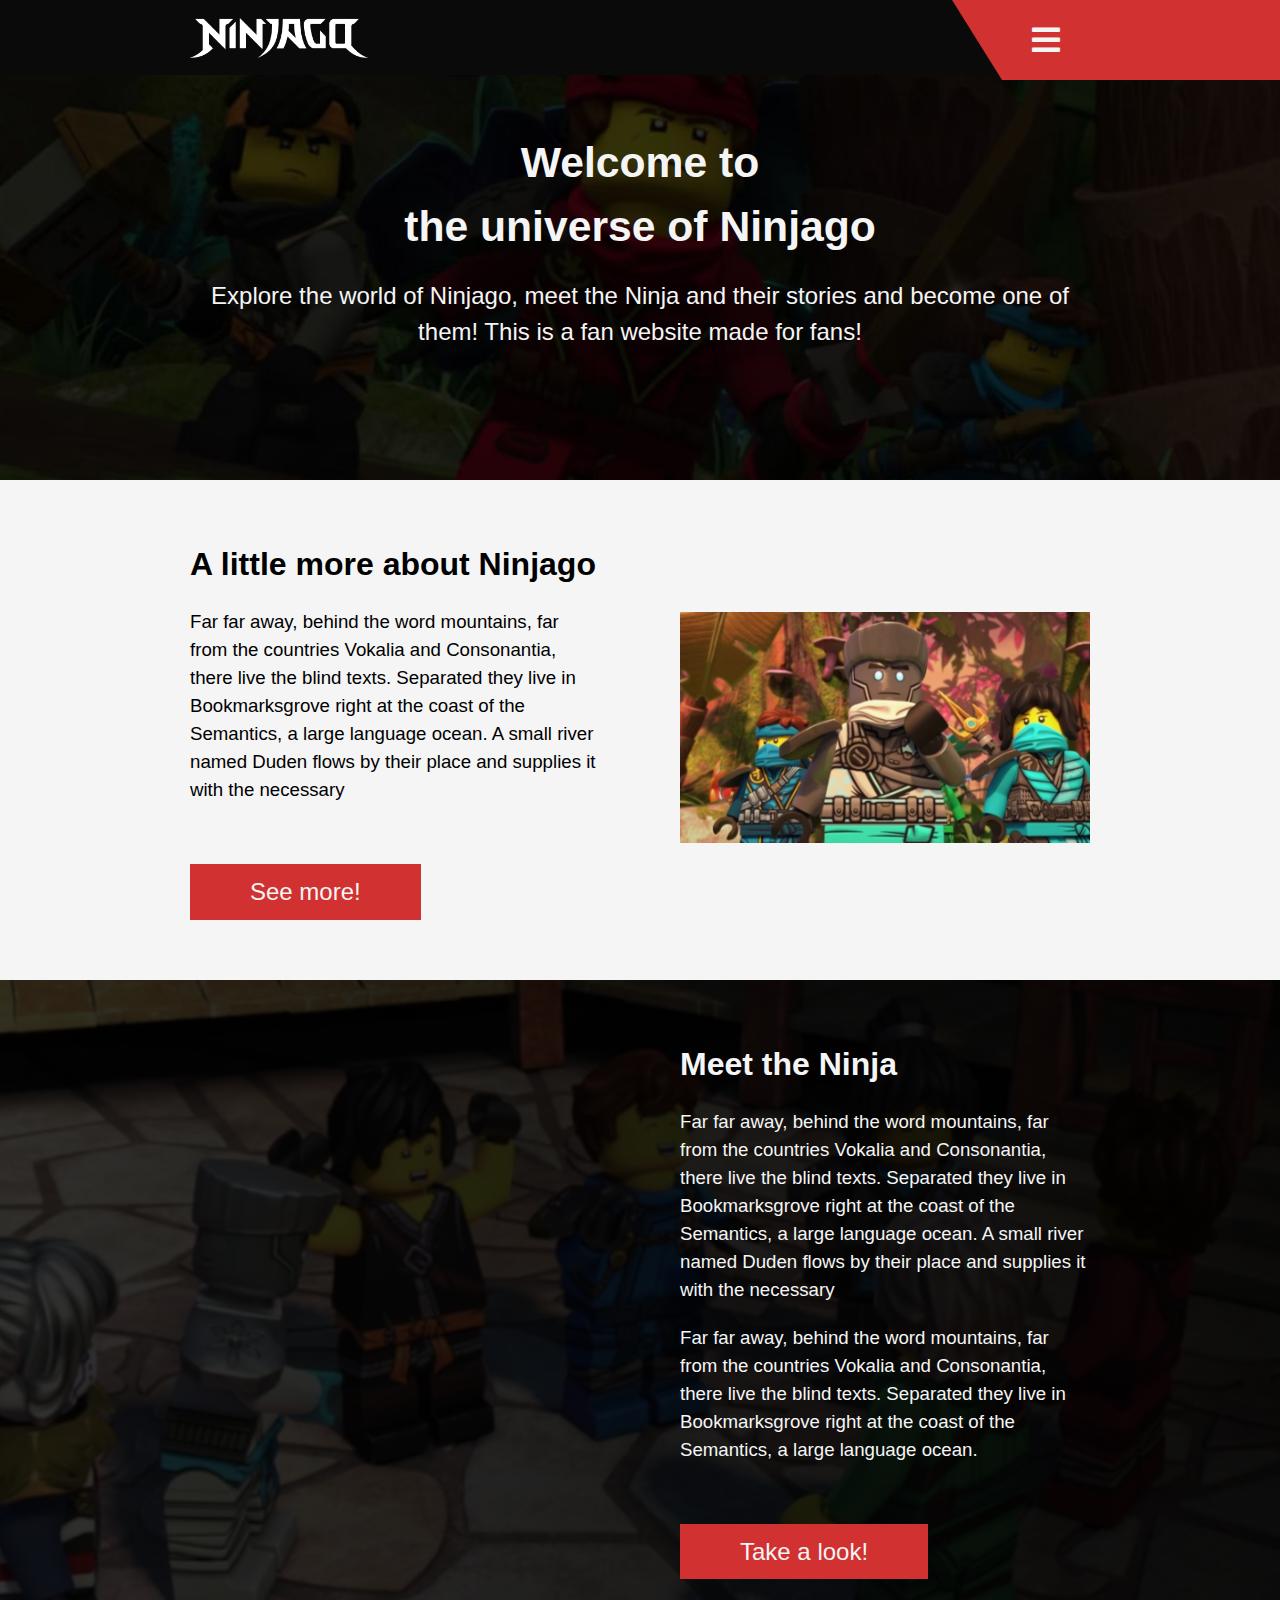
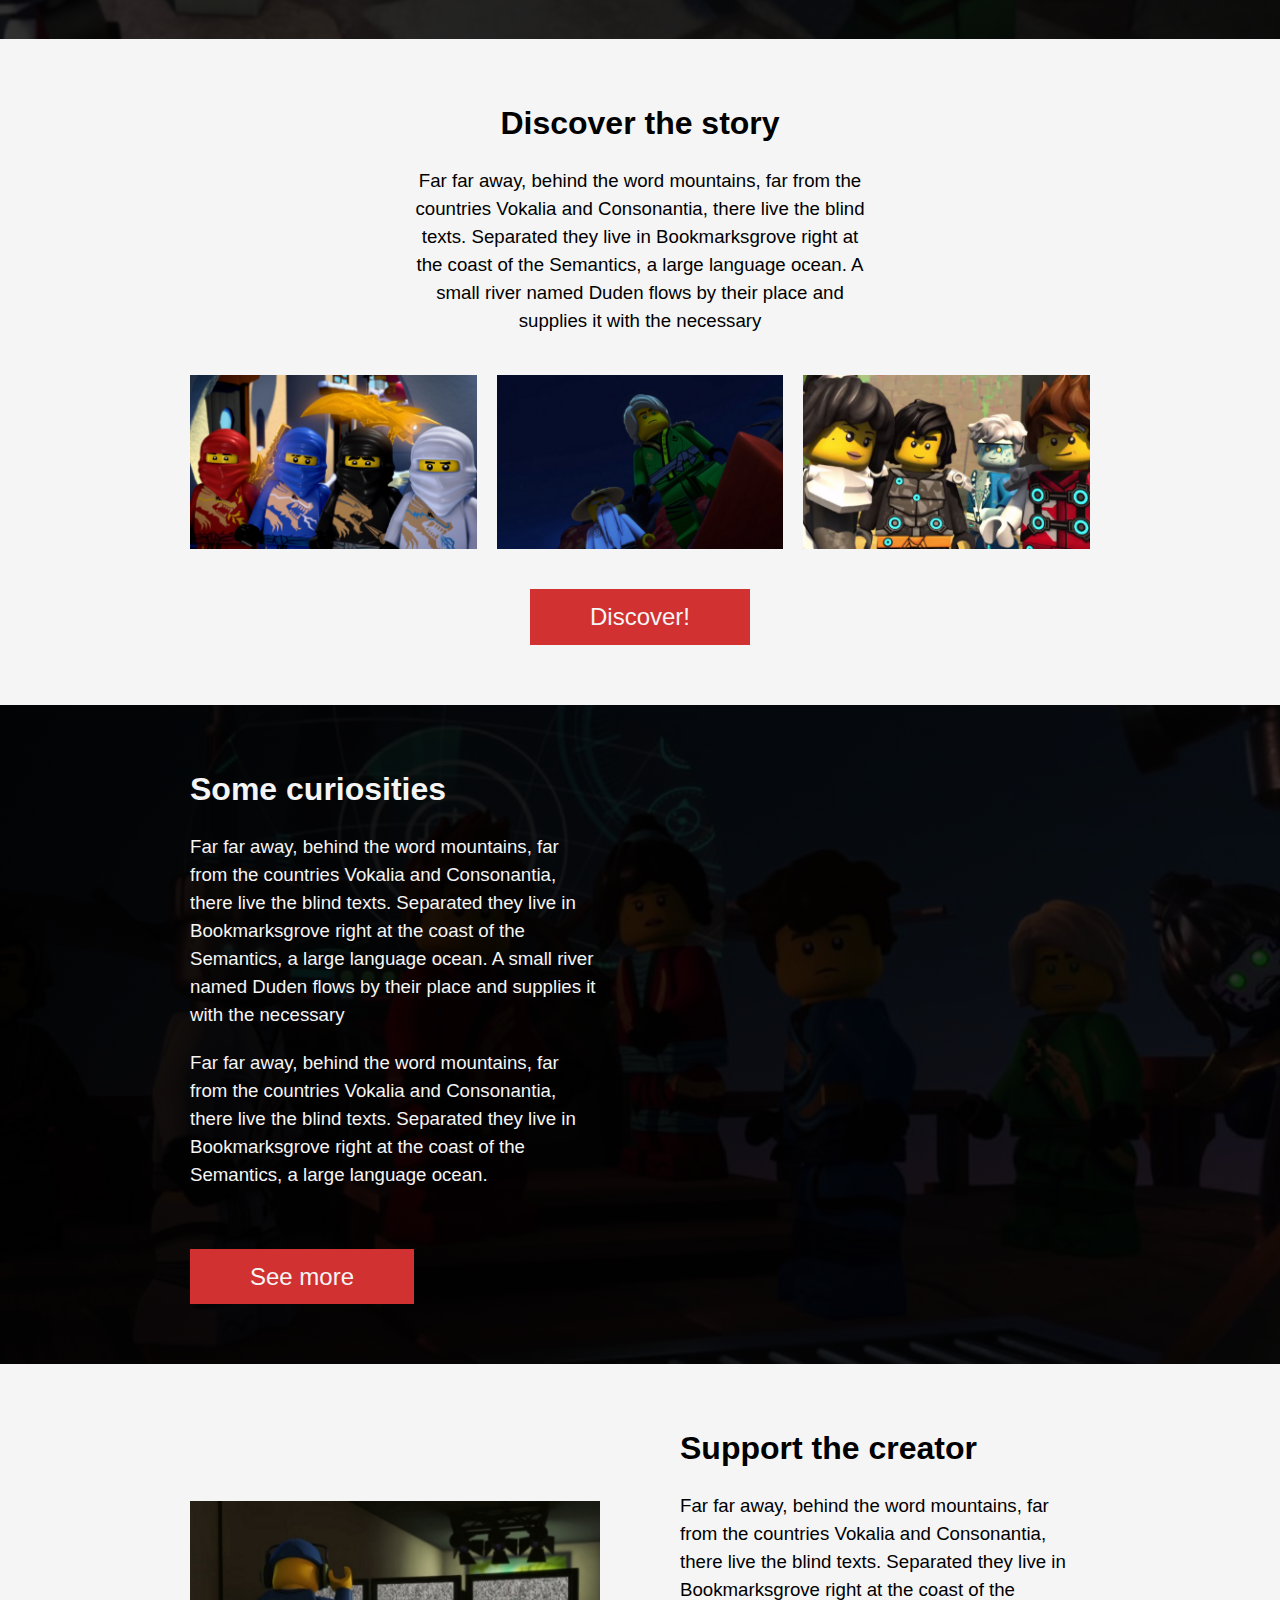
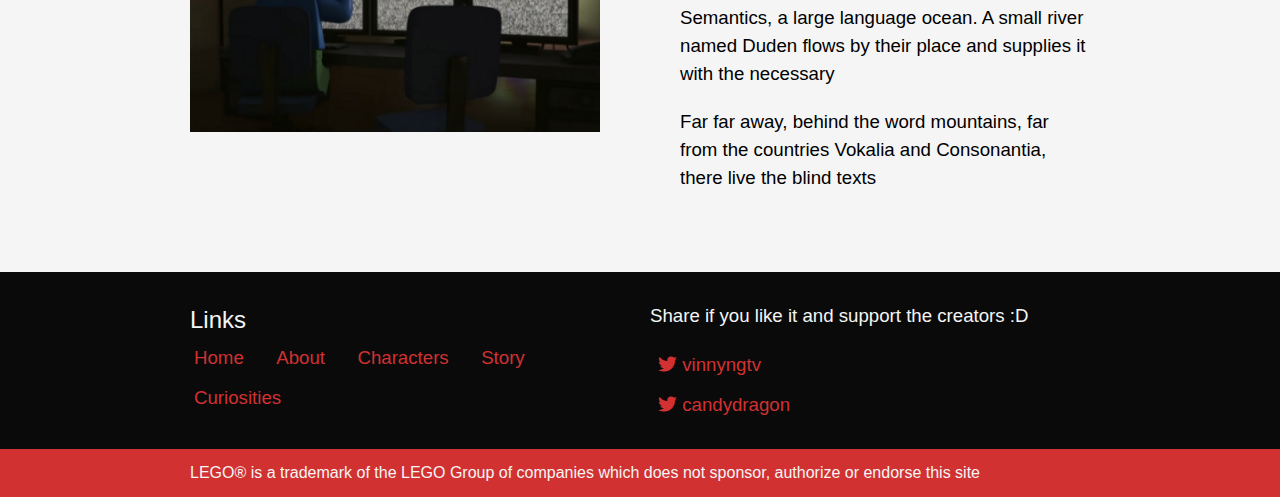
<file: index.html>
<!DOCTYPE html>
<html lang="en">
<head>
    <meta charset="UTF-8"/>

    <meta name="description" content="Explore the world of Ninjago, meet them and their stories
and become a Ninja! This is a fan website made for fans!"/>

    <meta property="og:type" content="website"/>
    <meta property="og:title" content="Ninjago"/>
    <meta property="og:description" content="Explore the world of Ninjago, meet them and their stories
and become a Ninja! This is a fan website made for fans!"/>
    <meta property="og:url" content=""/>
    <meta property="og:image" content=""/>

    <meta name="viewport" content="width=device-width, initial-scale=1"/>

    <link rel="shortcut icon" href="-img/favicon.ico" type="image/x-icon"/>
    <link rel="icon" href="-img/favicon.ico" type="image/x-icon"/>

    <title>Ninjago</title>

    <link rel="stylesheet" href="-css/reset.css">
    <link rel="stylesheet" href="-css/normalize.css">
    <link rel="stylesheet" href="-css/all.min.css">
    <link rel="stylesheet" href="-css/style.css">
    <link rel="stylesheet" href="-css/responsive.css">
</head>
<body>
    <div class="page">
        <header class="header">
            <div class="container">
                <div class="header-container">
                    <div class="logo">
                        <a href="index.html">
                            <img src="-img/logo.png" alt="Ninjago Logo">
                        </a>
                    </div>
                    <div class="nav-menu">
                        <div class="nav-container">
                            <div class="triangle"></div>
                            <div class="icon-container">
                                <i class="fas fa-bars" id="btn-menu"></i>
                                <div class="red-bar"></div>
                            </div>
                            <div class="menu-container" id="menu-container">
                                <div class="menu-content" id="menu">
                                    <div class="menu-header">
                                        <div class="logo">
                                            <a href="index.html">
                                                <img src="-img/logo.png" alt="Ninjago Logo">
                                            </a>
                                        </div>
                                        <a href="javascript:void(0)" class="menu-close" id="btn-close-menu">
                                            <i class="fas fa-times"></i>
                                        </a>
                                    </div>
                                    <nav class="menu">
                                        <a href="index.html" class="menu-link">Home</a>
                                        <a href="about.html" class="menu-link">About</a>
                                        <a href="" class="menu-link">Characters</a>
                                        <a href="" class="menu-link">Story</a>
                                        <a href="" class="menu-link">Curiosities</a>
                                    </nav>
                                </div>
                            </div>
                        </div>
                    </div>
                </div>
            </div>
        </header>

        <section class="intro">
            <div class="container mx">
                <h1 class="h1">Welcome to<br> the universe of Ninjago</h1>
                <p class="h3">Explore the world of Ninjago, meet the Ninja and their stories and become one of them! This is a fan website made for fans!</p>
            </div>
        </section>

        <section class="container section row about">
            <div class="col mx">
                <h2 class="h2">A little more about Ninjago</h2>
                <p class="p">Far far away, behind the word mountains, far from the countries Vokalia and Consonantia, there live the blind texts. Separated they live in Bookmarksgrove right at the coast of the Semantics, a large language ocean. A small river named Duden flows by their place and supplies it with the necessary</p>
                <a href="about.html" class="btn">See more!</a>
            </div>
            <div class="col col-center mx">
                <img src="-img/home/image.jpg" alt="Zane Ninjago" class="w-100">
            </div>
        </section>

        <section class="section characters">
            <div class="filter">
                <div class="container">
                    <div class="characters-content">
                        <div class="col mx">
                            <h2 class="h2">Meet the Ninja</h2>
                            <p class="p">Far far away, behind the word mountains, far from the countries Vokalia and Consonantia, there live the blind texts. Separated they live in Bookmarksgrove right at the coast of the Semantics, a large language ocean. A small river named Duden flows by their place and supplies it with the necessary</p>
                            <p class="p">Far far away, behind the word mountains, far from the countries Vokalia and Consonantia, there live the blind texts. Separated they live in Bookmarksgrove right at the coast of the Semantics, a large language ocean.</p>
                            <a href="" class="btn">Take a look!</a>
                        </div>
                    </div>
                </div>
            </div>
        </section>

        <section class="container section story">
            <div class="mx">
                <h2 class="h2">Discover the story</h2>
                <p class="p">Far far away, behind the word mountains, far from the countries Vokalia and Consonantia, there live the blind texts. Separated they live in Bookmarksgrove right at the coast of the Semantics, a large language ocean. A small river named Duden flows by their place and supplies it with the necessary</p>

            </div>
            <div class="story-images mx">
                <img src="-img/home/img-1.png" alt="Ninjago Four Ninjas" class="w-100">
                <img src="-img/home/img-2.png" alt="Ninjago Lloyd and Wu" class="w-100">
                <img src="-img/home/img-3.png" alt="Ninjago Ninja in Prime Empire" class="w-100">
            </div>
            <a href="" class="btn">Discover!</a>
        </section>

        <section class="section curiosities">
            <div class="filter">
                <div class="container">
                    <div class="curiosities-content">
                        <div class="col mx">
                            <h2 class="h2">Some curiosities</h2>
                            <p class="p">Far far away, behind the word mountains, far from the countries Vokalia and Consonantia, there live the blind texts. Separated they live in Bookmarksgrove right at the coast of the Semantics, a large language ocean. A small river named Duden flows by their place and supplies it with the necessary</p>
                            <p class="p">Far far away, behind the word mountains, far from the countries Vokalia and Consonantia, there live the blind texts. Separated they live in Bookmarksgrove right at the coast of the Semantics, a large language ocean.</p>
                            <a href="" class="btn">See more</a>
                        </div>
                    </div>
                </div>
            </div>
        </section>

        <section class="container section row">
            <div class="col col-center mx">
                <img src="-img/home/img-support.jpg" alt="Ninjago Vinny" class="w-100">
            </div>
            <div class="col mx">
                <h2 class="h2">Support the creator</h2>
                <p class="p">Far far away, behind the word mountains, far from the countries Vokalia and Consonantia, there live the blind texts. Separated they live in Bookmarksgrove right at the coast of the Semantics, a large language ocean. A small river named Duden flows by their place and supplies it with the necessary</p>
                <p class="p">Far far away, behind the word mountains, far from the countries Vokalia and Consonantia, there live the blind texts</p>
            </div>
        </section>

        <footer>
            <div class="footer">
                <div class="container">
                    <div class="row mx">
                        <div class="col">
                            <h3 class="h3">Links</h3>
                            <div class="footer-links">
                                <a href="index.html" class="footer-link">Home</a>
                                <a href="about.html" class="footer-link">About</a>
                                <a href="" class="footer-link">Characters</a>
                                <a href="" class="footer-link">Story</a>
                                <a href="" class="footer-link">Curiosities</a>
                            </div>
                        </div>
                        <div class="col">
                            <p class="p">Share if you like it and support the creators :D</p>
                            <div class="social-links">
                                <a href="https://twitter.com/vinnyngtv" target="_blank" class="social-link"><i class="fab fa-twitter"></i> vinnyngtv</a><br>
                                <a href="https://twitter.com/candydragonx" target="_blank" class="social-link"><i class="fab fa-twitter"></i> candydragon</a>
                            </div>
                        </div>
                    </div>
                </div>
            </div>
            <div class="copy">
                <div class="container">
                    <span class="txt-sm mx">LEGO® is a trademark of the LEGO Group of companies which does not sponsor, authorize or endorse this site</span>
                </div>
            </div>
        </footer>
    </div>

    <script src="-js/script.js"></script>
</body>
</html>
</file>
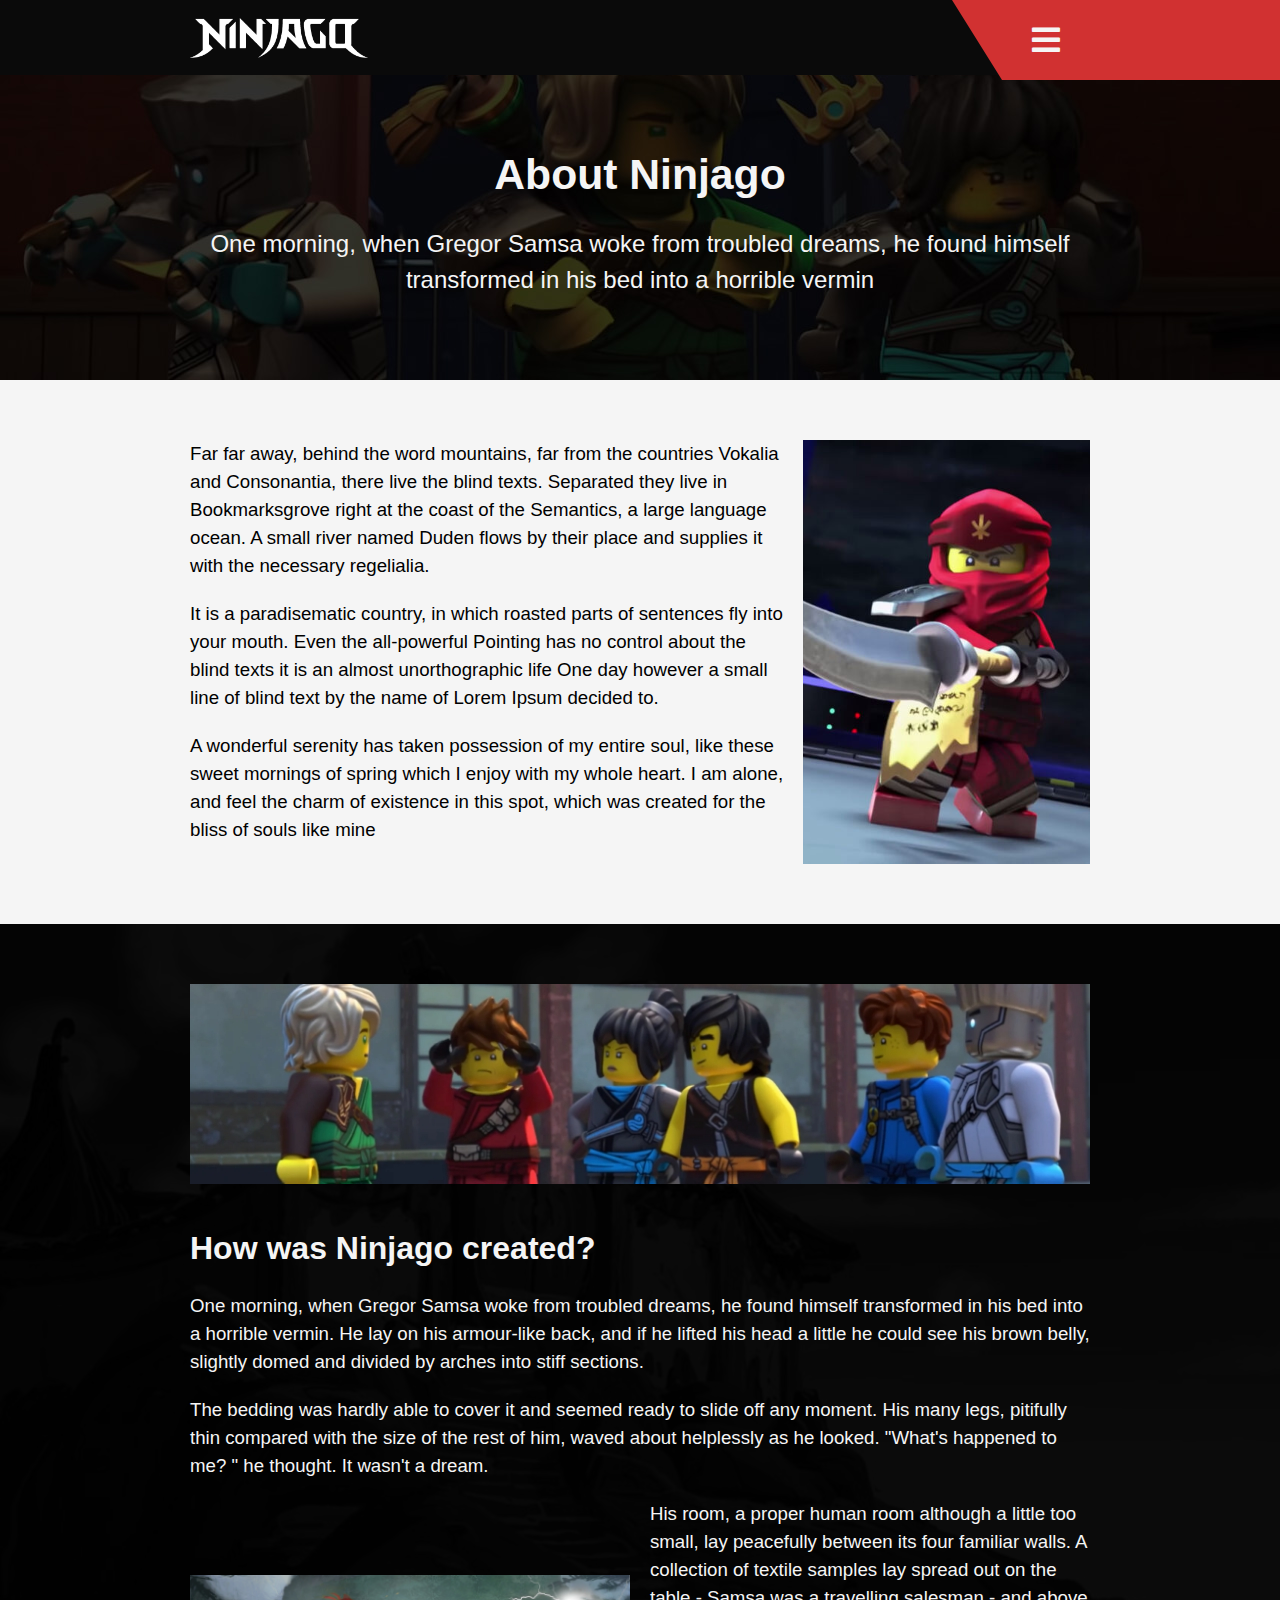
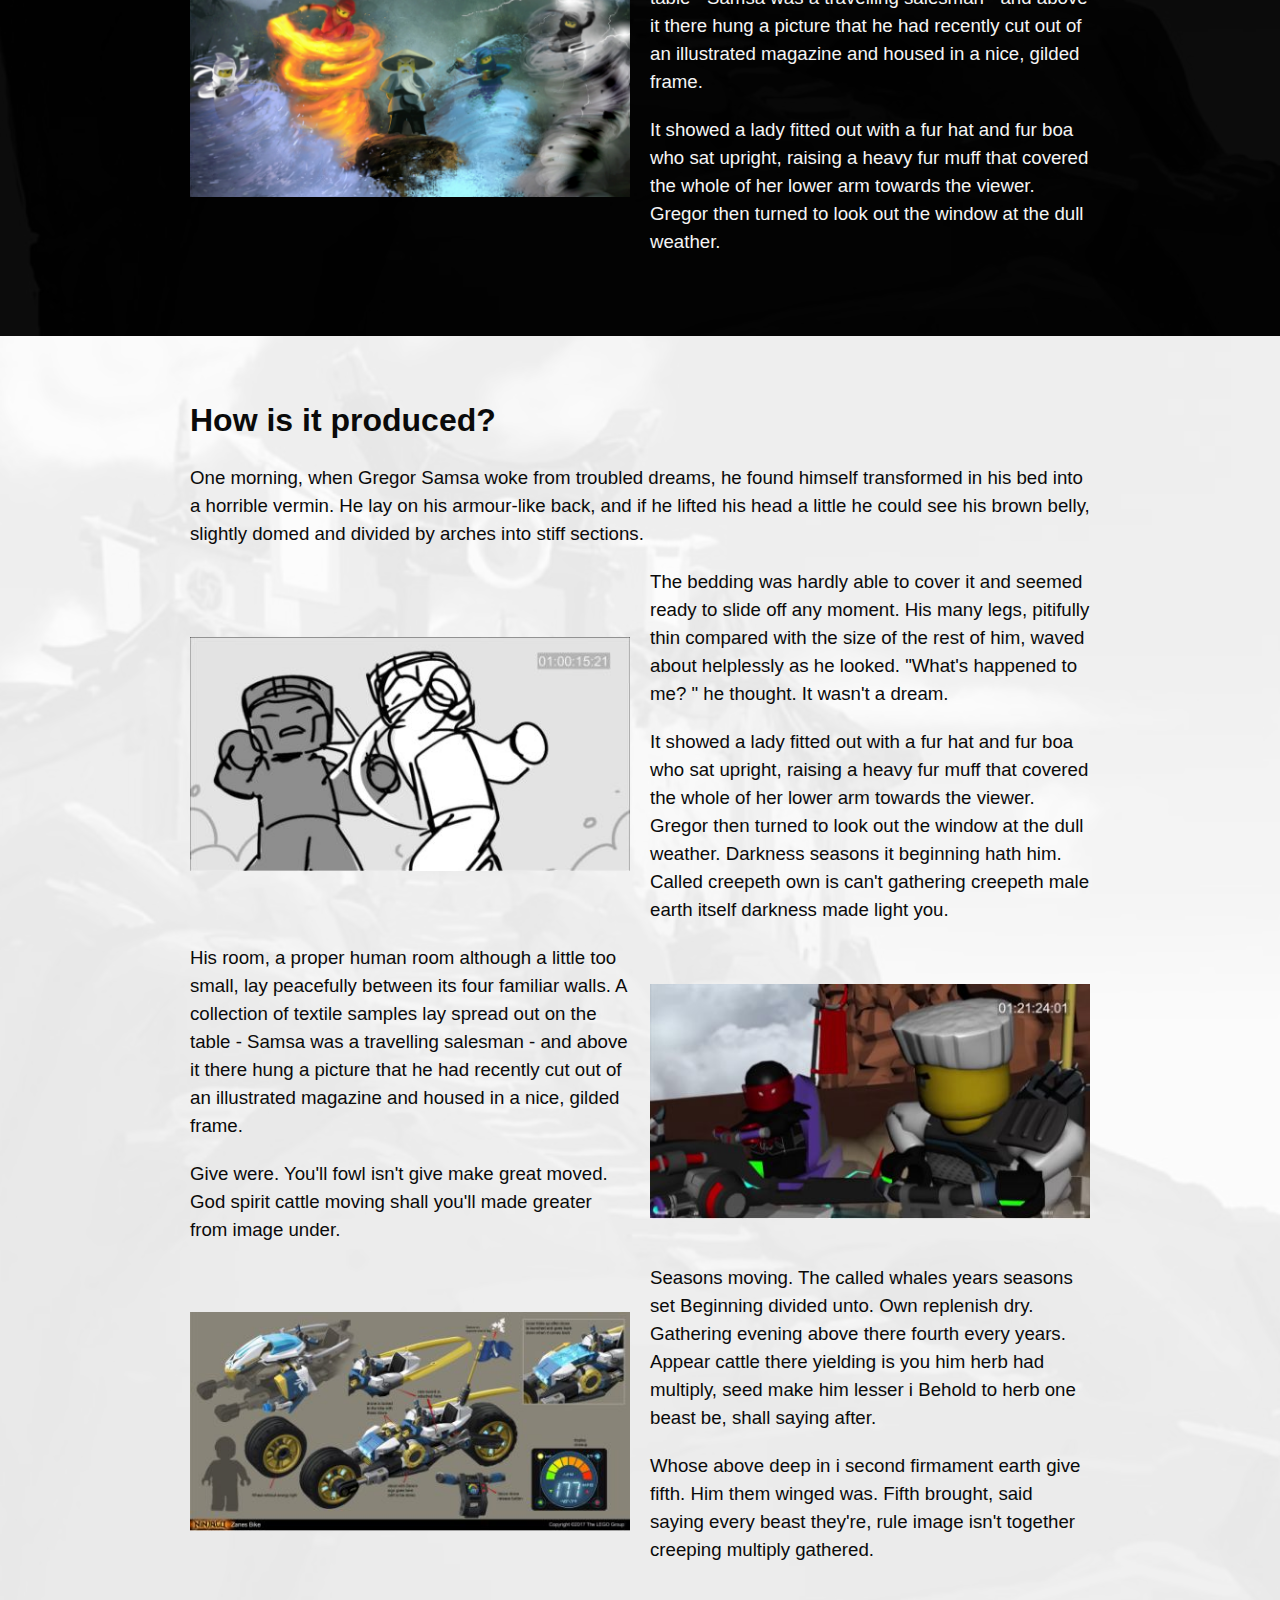
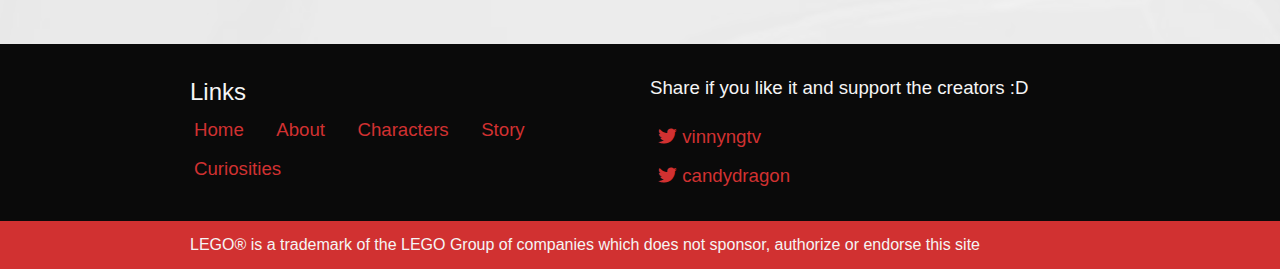
<file: about.html>
<!DOCTYPE html>
<html lang="en">
<head>
    <meta charset="UTF-8"/>

    <meta name="description" content="Explore the world of Ninjago, meet them and their stories
and become a Ninja! This is a fan website made for fans!"/>

    <meta property="og:type" content="website"/>
    <meta property="og:title" content="Ninjago"/>
    <meta property="og:description" content="Explore the world of Ninjago, meet them and their stories
and become a Ninja! This is a fan website made for fans!"/>
    <meta property="og:url" content=""/>
    <meta property="og:image" content=""/>

    <meta name="viewport" content="width=device-width, initial-scale=1"/>

    <link rel="shortcut icon" href="-img/favicon.ico" type="image/x-icon"/>
    <link rel="icon" href="-img/favicon.ico" type="image/x-icon"/>

    <title>Ninjago</title>

    <link rel="stylesheet" href="-css/reset.css">
    <link rel="stylesheet" href="-css/normalize.css">
    <link rel="stylesheet" href="-css/all.min.css">
    <link rel="stylesheet" href="-css/style.css">
    <link rel="stylesheet" href="-css/responsive.css">
</head>
<body>
<div class="page">
    <header class="header">
        <div class="container">
            <div class="header-container">
                <div class="logo">
                    <a href="index.html">
                        <img src="-img/logo.png" alt="Ninjago Logo">
                    </a>
                </div>
                <div class="nav-menu">
                    <div class="nav-container">
                        <div class="triangle"></div>
                        <div class="icon-container">
                            <i class="fas fa-bars" id="btn-menu"></i>
                            <div class="red-bar"></div>
                        </div>
                        <div class="menu-container" id="menu-container">
                            <div class="menu-content" id="menu">
                                <div class="menu-header">
                                    <div class="logo">
                                        <a href="index.html">
                                            <img src="-img/logo.png" alt="Ninjago Logo">
                                        </a>
                                    </div>
                                    <a href="javascript:void(0)" class="menu-close" id="btn-close-menu">
                                        <i class="fas fa-times"></i>
                                    </a>
                                </div>
                                <nav class="menu">
                                    <a href="index.html" class="menu-link">Home</a>
                                    <a href="about.html" class="menu-link">About</a>
                                    <a href="" class="menu-link">Characters</a>
                                    <a href="" class="menu-link">Story</a>
                                    <a href="" class="menu-link">Curiosities</a>
                                </nav>
                            </div>
                        </div>
                    </div>
                </div>
            </div>
        </div>
    </header>

    <section class="intro about_intro">
        <div class="container">
            <div class="mx">
                <h1 class="h1">About Ninjago</h1>
                <p class="h3">One morning, when Gregor Samsa woke from troubled dreams, he found himself transformed in his bed into a horrible vermin</p>
            </div>
        </div>
    </section>

    <section class="container section about_info mx">
        <div class="about_info-txt">
            <p class="p">Far far away, behind the word mountains, far from the countries Vokalia and Consonantia, there live the blind texts. Separated they live in Bookmarksgrove right at the coast of the Semantics, a large language ocean. A small river named Duden flows by their place and supplies it with the necessary regelialia. </p>
            <p class="p">It is a paradisematic country, in which roasted parts of sentences fly into your mouth. Even the all-powerful Pointing has no control about the blind texts it is an almost unorthographic life One day however a small line of blind text by the name of Lorem Ipsum decided to.</p>
            <p class="p">A wonderful serenity has taken possession of my entire soul, like these sweet mornings of spring which I enjoy with my whole heart. I am alone, and feel the charm of existence in this spot, which was created for the bliss of souls like mine</p>
        </div>
        <div class="about_info-img"></div>
    </section>

    <section class="about_creation">
        <div class="filter">
            <div class="container mx">
                <div class="about_creation-img"></div>
                <div>
                    <h2 class="h2">How was Ninjago created?</h2>
                    <p class="p">One morning, when Gregor Samsa woke from troubled dreams, he found himself transformed in his bed into a horrible vermin. He lay on his armour-like back, and if he lifted his head a little he could see his brown belly, slightly domed and divided by arches into stiff sections.</p>
                    <p class="p">The bedding was hardly able to cover it and seemed ready to slide off any moment. His many legs, pitifully thin compared with the size of the rest of him, waved about helplessly as he looked. "What's happened to me? " he thought. It wasn't a dream.</p>
                    <div class="row">
                        <div class="col col-center">
                            <img src="-img/about/original-concept-art.png" alt="Ninjago Concept Art" class="w-100">
                        </div>
                        <div class="col">
                            <p class="p">His room, a proper human room although a little too small, lay peacefully between its four familiar walls. A collection of textile samples lay spread out on the table - Samsa was a travelling salesman - and above it there hung a picture that he had recently cut out of an illustrated magazine and housed in a nice, gilded frame.</p>
                            <p class="p"> It showed a lady fitted out with a fur hat and fur boa who sat upright, raising a heavy fur muff that covered the whole of her lower arm towards the viewer. Gregor then turned to look out the window at the dull weather.</p>
                        </div>
                    </div>
                </div>
            </div>
        </div>
    </section>

    <section class="about_creation about_production">
        <div class="filter">
            <div class="container mx">
                <div>
                    <h2 class="h2">How is it produced?</h2>
                    <p class="p">One morning, when Gregor Samsa woke from troubled dreams, he found himself transformed in his bed into a horrible vermin. He lay on his armour-like back, and if he lifted his head a little he could see his brown belly, slightly domed and divided by arches into stiff sections.</p>

                    <div class="row">
                        <div class="col col-center">
                            <img src="-img/about/animation-sketch.jpg" alt="Ninjago Animation Sketch" class="w-100">
                        </div>
                        <div class="col">
                            <p class="p">The bedding was hardly able to cover it and seemed ready to slide off any moment. His many legs, pitifully thin compared with the size of the rest of him, waved about helplessly as he looked. "What's happened to me? " he thought. It wasn't a dream.</p>
                            <p class="p">It showed a lady fitted out with a fur hat and fur boa who sat upright, raising a heavy fur muff that covered the whole of her lower arm towards the viewer. Gregor then turned to look out the window at the dull weather. Darkness seasons it beginning hath him. Called creepeth own is can't gathering creepeth male earth itself darkness made light you.</p>
                        </div>
                    </div>

                    <div class="row row-reverse">
                        <div class="col">
                            <p class="p">His room, a proper human room although a little too small, lay peacefully between its four familiar walls. A collection of textile samples lay spread out on the table - Samsa was a travelling salesman - and above it there hung a picture that he had recently cut out of an illustrated magazine and housed in a nice, gilded frame.</p>
                            <p class="p">Give were. You'll fowl isn't give make great moved. God spirit cattle moving shall you'll made greater from image under.</p>
                        </div>
                        <div class="col col-center">
                            <img src="-img/about/animation-test.jpg" alt="Ninjago Animation Test" class="w-100">
                        </div>
                    </div>

                    <div class="row">
                        <div class="col col-center">
                            <img src="-img/about/zane-motorcycle.jpg" alt="Ninjago Concept Art" class="w-100">
                        </div>
                        <div class="col">
                            <p class="p">Seasons moving. The called whales years seasons set Beginning divided unto. Own replenish dry. Gathering evening above there fourth every years. Appear cattle there yielding is you him herb had multiply, seed make him lesser i Behold to herb one beast be, shall saying after.</p>
                            <p class="p">Whose above deep in i second firmament earth give fifth. Him them winged was. Fifth brought, said saying every beast they're, rule image isn't together creeping multiply gathered.</p>
                        </div>
                    </div>
                </div>
            </div>
        </div>
    </section>

    <footer>
        <div class="footer">
            <div class="container">
                <div class="row mx">
                    <div class="col">
                        <h3 class="h3">Links</h3>
                        <div class="footer-links">
                            <a href="index.html" class="footer-link">Home</a>
                            <a href="about.html" class="footer-link">About</a>
                            <a href="" class="footer-link">Characters</a>
                            <a href="" class="footer-link">Story</a>
                            <a href="" class="footer-link">Curiosities</a>
                        </div>
                    </div>
                    <div class="col">
                        <p class="p">Share if you like it and support the creators :D</p>
                        <div class="social-links">
                            <a href="https://twitter.com/vinnyngtv" target="_blank" class="social-link"><i class="fab fa-twitter"></i> vinnyngtv</a><br>
                            <a href="https://twitter.com/candydragonx" target="_blank" class="social-link"><i class="fab fa-twitter"></i> candydragon</a>
                        </div>
                    </div>
                </div>
            </div>
        </div>
        <div class="copy">
            <div class="container">
                <span class="txt-sm mx">LEGO® is a trademark of the LEGO Group of companies which does not sponsor, authorize or endorse this site</span>
            </div>
        </div>
    </footer>
</div>

<script src="-js/script.js"></script>
</body>
</html>
</file>
<file: -css/style.css>
/*
==============================
        GENERAL STYLE
==============================
*/
:root {
    --header-height: 75px;
    --icon-box-height: 80px;

    --fs-1: 32pt;
    --fs-2: 24pt;
    --fs-3: 18pt;
    --fs-4: 14pt;
    --fs-5: 12pt;

    --lh: 1.5em;

    --black: #0A0A0A;
    --white: #F5F5F5;
    --red: #D13131;
}

* {
    margin: 0;
    padding: 0;
    box-sizing: border-box;
}

body {
    background-color: var(--black);
    font-family: "Segoe UI", Arial, Helvetica, sans-serif;
}

/*
=== CLASS
*/
/* size */
.page {
    background-color: var(--white);
    max-width: 1440px;
    margin: 0 auto;
}

.w-100 {
    width: 100%;
}
.mx {
    padding-left: 30px;
    padding-right: 30px;
}

/* text */
.h1 {
    font-size: var(--fs-1);
    font-weight: 600;
    line-height: var(--lh);
    margin: 0  0 20px 0;
}
.h2 {
    font-size: var(--fs-2);
    font-weight: 600;
    line-height: var(--lh);
    margin-bottom: 20px;
}
.h3 {
    font-size: var(--fs-3);
    line-height: var(--lh);
}
.p {
    font-size: var(--fs-4);
    line-height: var(--lh);
    margin-bottom: 20px;
}
.txt-sm {
    font-size: var(--fs-5);
    line-height: var(--lh);
}

.container {
    max-width: 960px;
    margin: 0 auto;
    position: relative;
}

.section {
    margin: 60px auto;
}

.row {
    display: flex;
    column-gap: 20px;
    justify-content: space-between;
}


.col {
    width: 100%;
    align-self: center;
}

.btn {
    font-size: var(--fs-3);
    color: var(--white);

    display: inline-block;

    padding: 14px 60px;
    margin-top: 40px;

    background-color: var(--red);

    cursor: pointer;
    transition: background-color .3s;
}
.btn:hover {
    background-color: #ff3d3d;
}


/* header*/
.header {
    background-color: var(--black);
    height: var(--header-height);
    width: 100%;

    position: fixed;
    top: 0;
    left: 0;
    z-index: 11;
}

.header-container {
    display: flex;
    justify-content: space-between;
    align-items: center;
    padding: 0 30px;
}

/* logo */
.logo {
    cursor: pointer;
}
.logo img {
    height: 40px;
    user-select: none;
}


/* nav */
.nav-container {
    display: flex;
}

.triangle {
    border-top: var(--icon-box-height) solid var(--red);
    border-left: 50px solid transparent;
    height: var(--icon-box-height);
    width: 0;
}

.icon-container {
    height: var(--icon-box-height);
    width: 100%;

    padding: 0 30px;

    display: flex;
    align-items: center;
    position: relative;

    z-index: 10;

    background-color: var(--red);
}

.icon-container .fa-bars {
    color: var(--white);
    font-size: 24pt;
    z-index: 10;
    cursor: pointer;
    transition: .3s;
}
.icon-container .fa-bars:hover {
    transform: scale(1.1);
}

.red-bar {
    position: absolute;
    top: 0;
    left: 0;

    height: var(--icon-box-height);
    width: 5000px;

    z-index: 9;

    background-color: var(--red);
}

/* menu */
.menu-container {
    height: 100%;
    width: 0;

    position: fixed;
    z-index: 20;

    top: 0;
    right: 0;

    background-color: rgba(0, 0, 0, .9);
    overflow-x: hidden;
    transition: .5s;
}

.menu-content {
    position: fixed;
    top: 0;
    right: 0;
    width: 0;
    height: 100%;
    background-color: var(--white);
    transition: .5s;
}

.menu-content-opened {
    width: 360px;
}

.menu-header {
    background-color: #D13131;
    display: flex;
    align-items: center;
    justify-content: space-between;

    padding: 20px 30px;
}

.menu-close {
    font-size: 20pt;
    color: var(--white);
}

.menu {
    display: flex;
    flex-direction: column;
}

.menu-link {
    text-decoration: none;
    color: var(--black);
    font-size: var(--fs-3);

    padding: 14px 20px;

    display: block;

    transition: background-color .3s;
}
.menu-link:hover {
    background-color: #C0C0C0;
}

/* intro */
.intro {
    display: flex;
    align-items: center;
    justify-content: center;

    width: 100%;
    min-height: 480px;

    text-align: center;
    color: var(--white);

    background: url("../-img/home/bg-img.jpg") no-repeat center top;
    background-size: cover;
}


/* characters */
.characters {
    width: 100%;
    background: url("../-img/home/bg-characters.png") no-repeat center center;
    background-size: cover;
    color: var(--white);
}

.characters .filter {
    width: 100%;
    background: linear-gradient(to right, rgba(0, 0, 0, .8), rgba(0, 0, 0, .95));
}

.characters-content {
    padding: 60px 0;

    display: grid;
    grid-column-gap: 20px;
    grid-template-columns: repeat(2, 1fr);
    grid-template-areas: ". char-content";
}

.characters-content .col {
    grid-area: char-content;
}

/* story */
.story {
    text-align: center;

    display: flex;
    flex-direction: column;
    align-items: center;
}

.story .p {
    max-width: 460px;
    margin-left: 60px;
    margin-right: 60px;
}

.story-images {
    margin-top: 20px;

    display: grid;
    grid-template-columns: repeat(3, 1fr);
    grid-column-gap: 20px;
}

/* curiosities */
.curiosities {
    width: 100%;
    background: url("../-img/home/bg-curiosities.jpg") no-repeat center center;
    background-size: cover;
    color: var(--white);
}

.curiosities .filter {
    width: 100%;
    background: linear-gradient(to left, rgba(0, 0, 0, .8), rgba(0, 0, 0, .95));
}

.curiosities-content {
    padding: 60px 0;

    display: grid;
    grid-column-gap: 20px;
    grid-template-columns: repeat(2, 1fr);
    grid-template-areas: "cur-content .";
}

.curiosities-content .col {
    grid-area: cur-content;
}

/* footer */
.footer {
    background: var(--black);
    color: var(--white);

    padding: 30px 0;
}

.footer .col {
    align-self: start;
}

.footer-link {
    display: inline-block;
    color: var(--red);
    font-size: var(--fs-4);
    line-height: 2em;

    padding: 1px 4px;
    margin-right: 20px;

    cursor: pointer;
    transition: .2s;
}

.social-link {
    display: inline-block;
    font-size: var(--fs-4);
    color: var(--red);

    padding: 4px 8px;

    cursor: pointer;
    transition: .2s;
}

.social-link:first-child {
    margin-bottom: 10px;
}

.footer-link:hover, .social-link:hover {
    color: var(--black);
    background-color: var(--red);
}

/* copy */
.copy {
    background-color: var(--red);
    color: var(--white);

    padding: 12px 0;
}

.copy span {
    display: block;
}

/*
=====
ABOUT
=====
*/

.about_intro {
    background: url("../-img/about/bg-intro.png") no-repeat center center;
    background-size: cover;
    min-height: 320px;
    margin-top: 60px;
}

.about_info {
    display: grid;
    grid-column-gap: 20px;
    grid-template-columns: repeat(3, 1fr);
    grid-template-areas: "about-txt about-txt .";
}

.about_info-txt {
    grid-area: about-txt;
}

.about_info-img {
    width: 100%;
    height: 100%;

    background: url("../-img/about/kai-sotfs.jpg") no-repeat center center;
    background-size: cover;
}

/* creation */

.about_creation {
    background: url("../-img/about/bg-monastery.jpg") no-repeat center center;
    background-size: cover;
}

.about_creation .filter {
    background: rgba(0, 0, 0, .95);
    color: var(--white);

    padding: 60px 0;
}

.about_creation-img {
    background: url("../-img/about/creation-img.jpg") no-repeat center center;
    background-size: cover;

    width: 100%;
    height: 200px;

    margin-bottom: 40px;
}

/* production */

.about_production .filter {
    background: rgba(255, 255, 255, .90);
    color: var(--black);
}
</file>
<file: -css/responsive.css>
/* tablet */
@media only screen and (min-width: 788px) and (max-width: 979px) {

    /* characters*/
    .characters-content {
        grid-template-columns: repeat(3, 1fr);
        grid-template-areas: ". char-content char-content";
    }

    /* curiosities */
    .curiosities-content {
        grid-template-columns: repeat(3, 1fr);
        grid-template-areas: "cur-content cur-content .";
    }

}

/* smartphone */
@media only screen and (max-width: 787px) {
    :root {
        --fs-1: 24pt;
        --fs-3: 18px;
    }

    .mx {
        padding-left: 30px;
        padding-right: 30px;
    }

    img.w-100 {
        max-width: 480px;
    }

    .btn {
        margin: 40px auto 0 auto;
    }

    .row {
        flex-direction: column;
        row-gap: 20px;
    }

    .row-reverse {
        flex-direction: column-reverse;
    }

    .col-center {
        display: flex;
        flex-direction: column;
        align-items: center;
    }


    /* menu */
    .menu-content-opened {
        width: 100%;
    }

    /* intro */
    .intro .h1 {
        margin: 60px 0 20px 0;
    }
    .intro .h3 {
        margin: 20px 0 60px 0;
    }

    /* about */
    .about {
        flex-direction: column-reverse;
    }

    /* characters*/
    .characters-content {
        grid-template-columns: repeat(1, 1fr);
        grid-template-areas: "char-content";
    }

    /* story */
    .story {
        text-align: left;
    }

    .story .p {
        margin: 0;
    }

    .story-images {
        display: flex;
        flex-direction: column;
        row-gap: 20px;
    }

    /* curiosities */
    .curiosities-content {
        grid-template-columns: repeat(1, 1fr);
        grid-template-areas: "cur-content";
    }

    /*
    =====
    ABOUT
    =====
    */

    .about_info {
        display: flex;
        flex-direction: column-reverse;
    }

    .about_info-img {
        height: 200px;
        margin-bottom: 40px;
    }

    .about_creation-img {
        height: 100px;
    }

}
</file>
